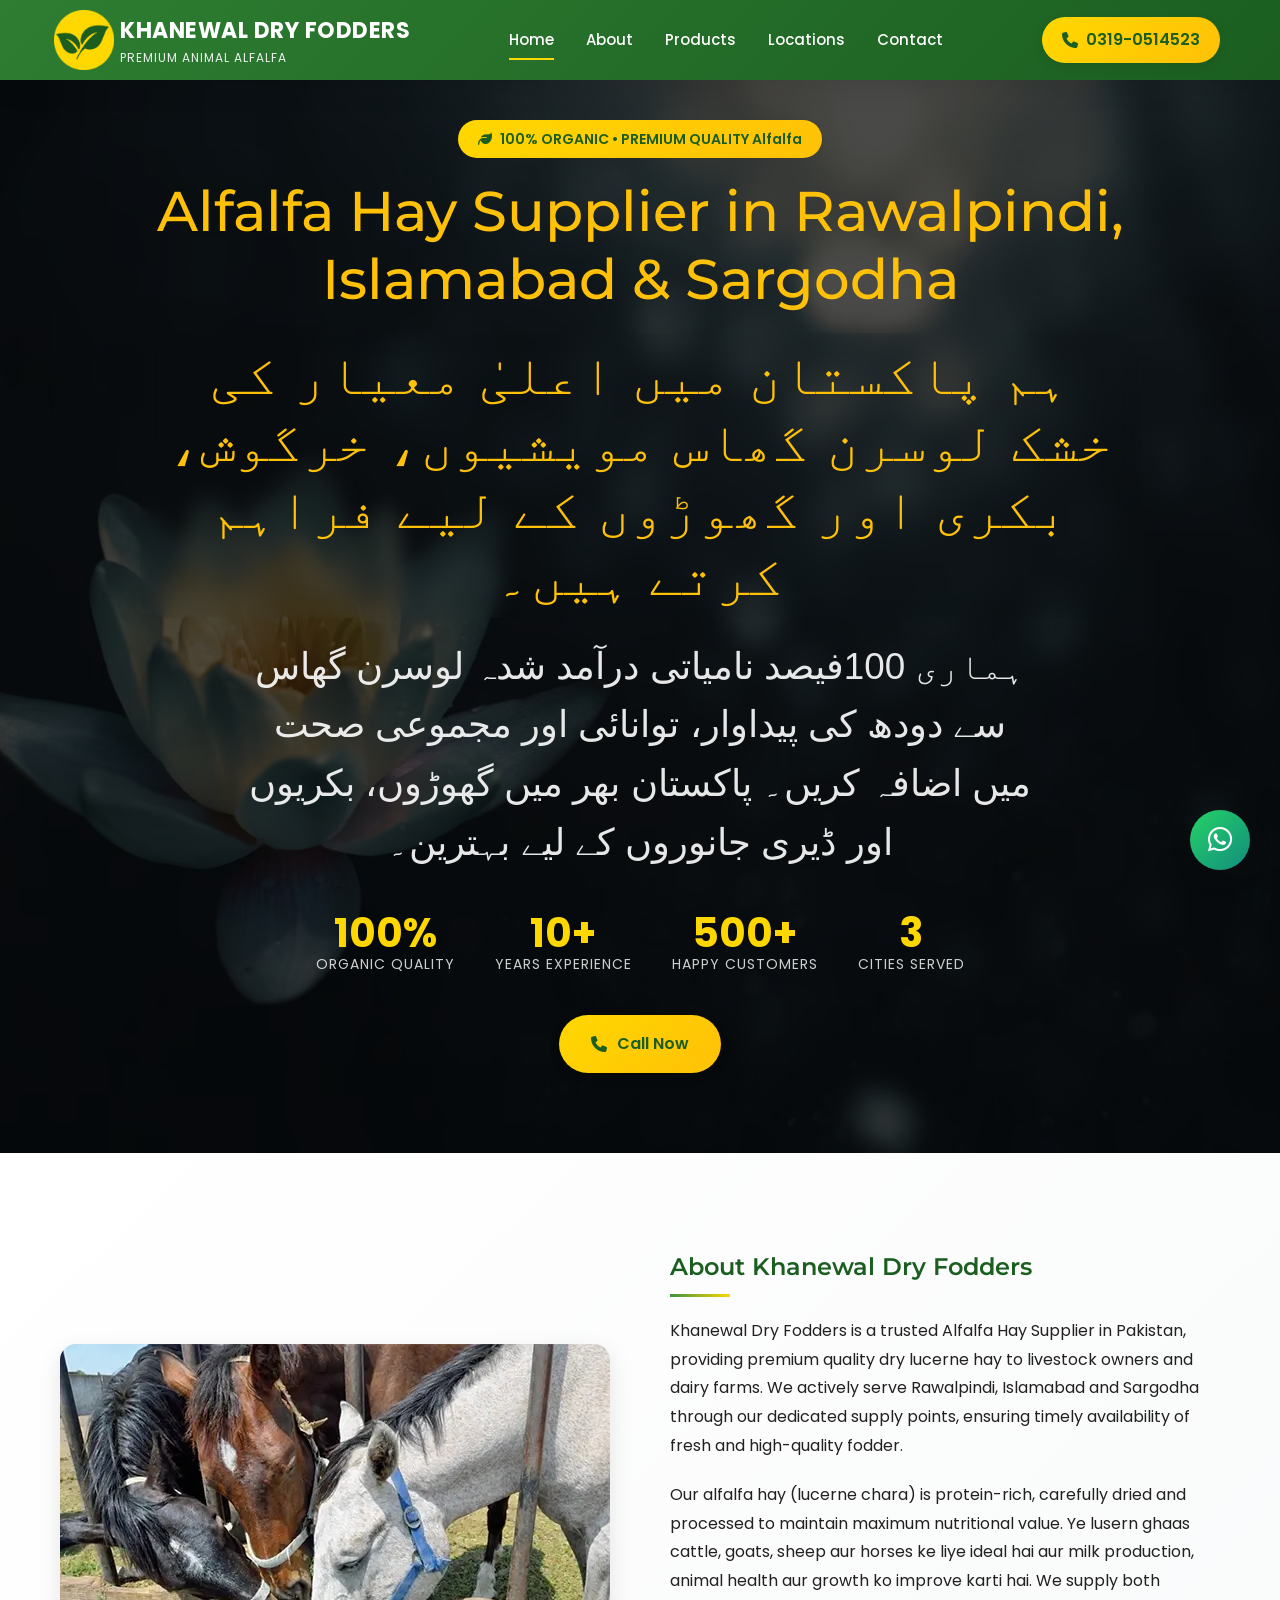
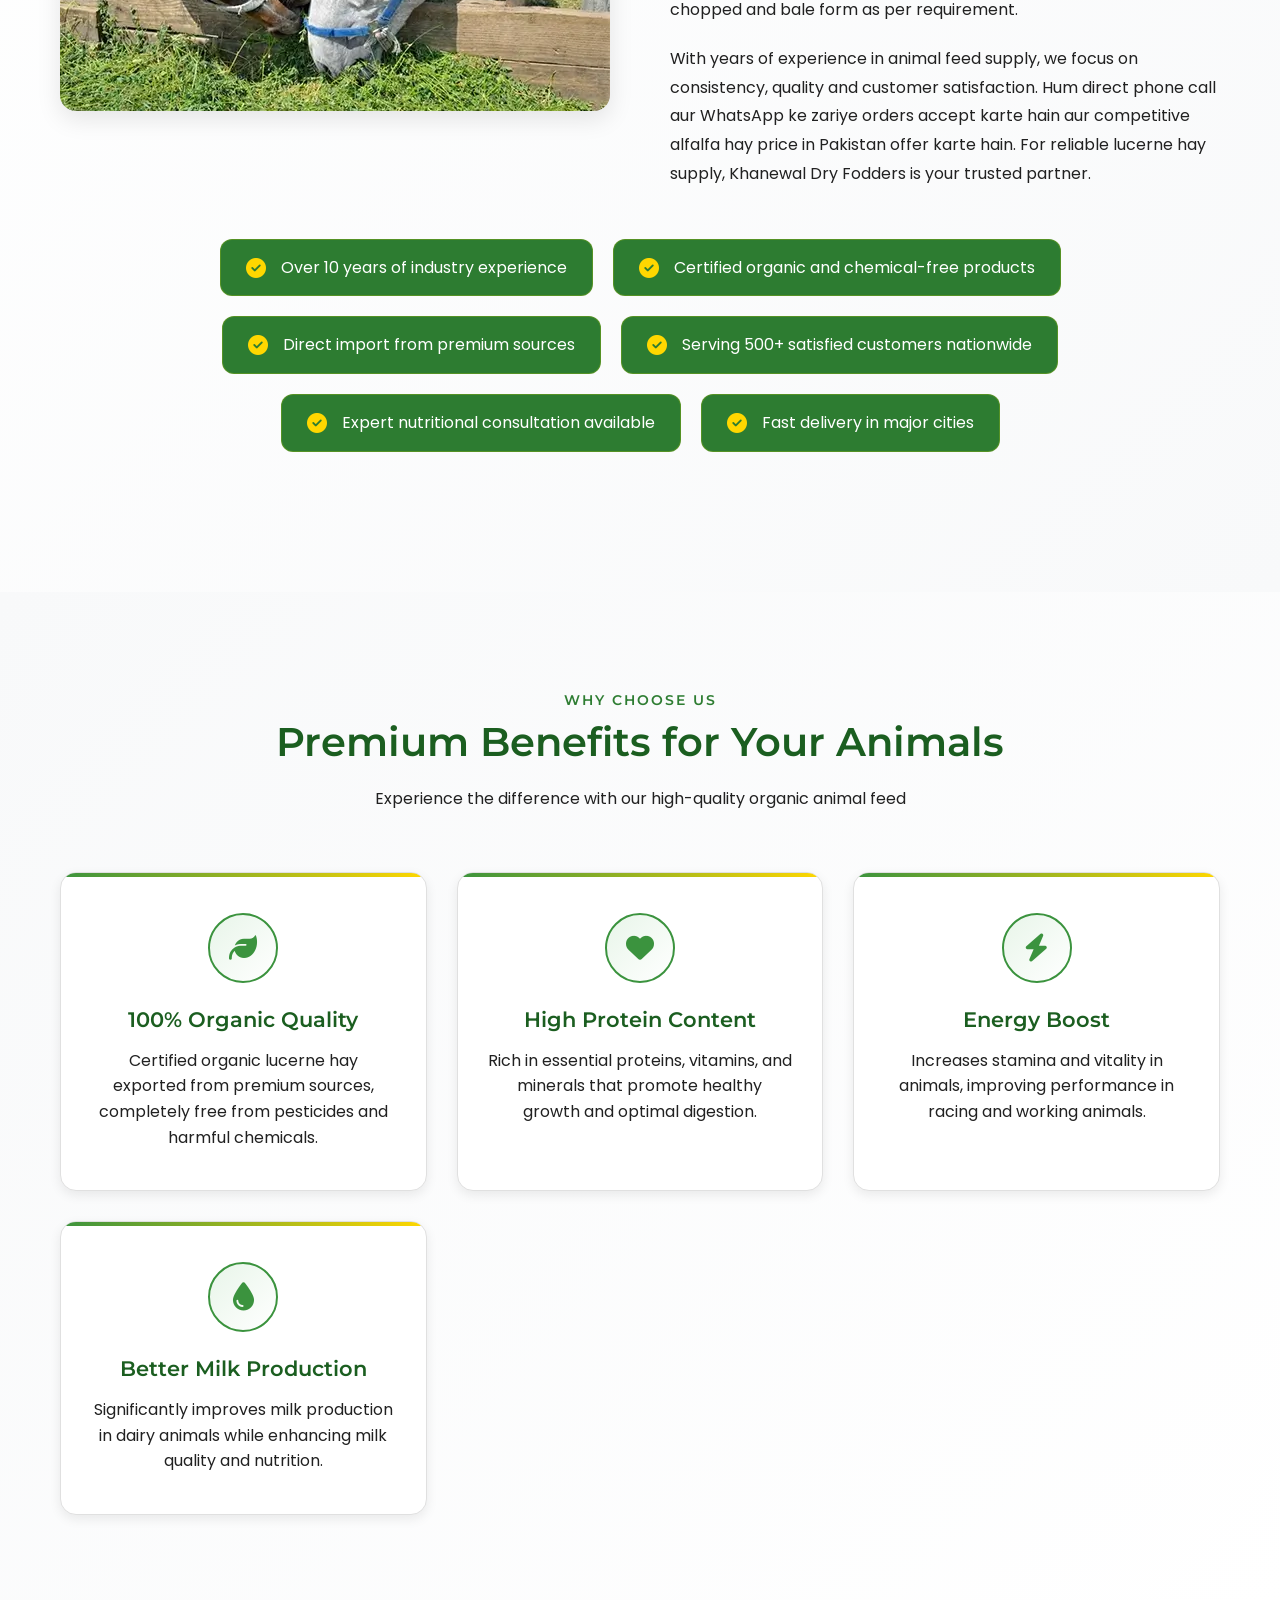
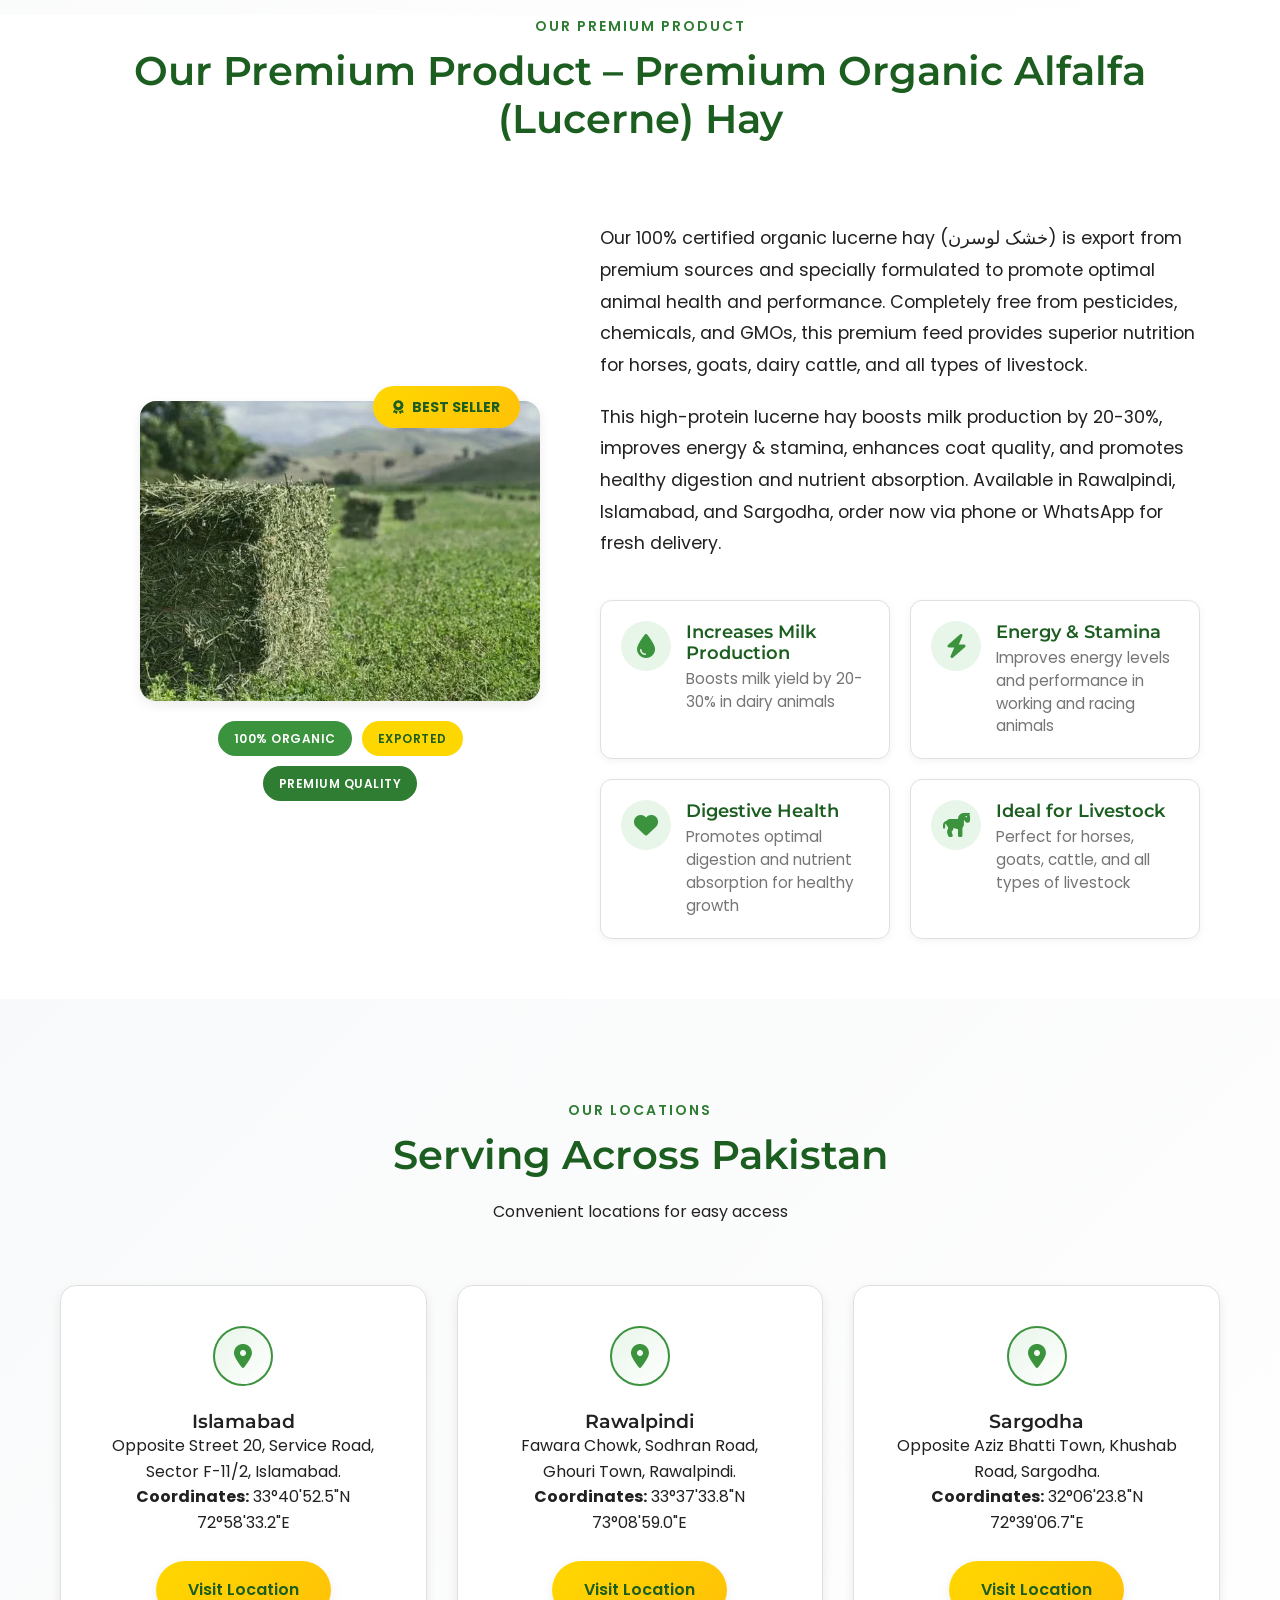
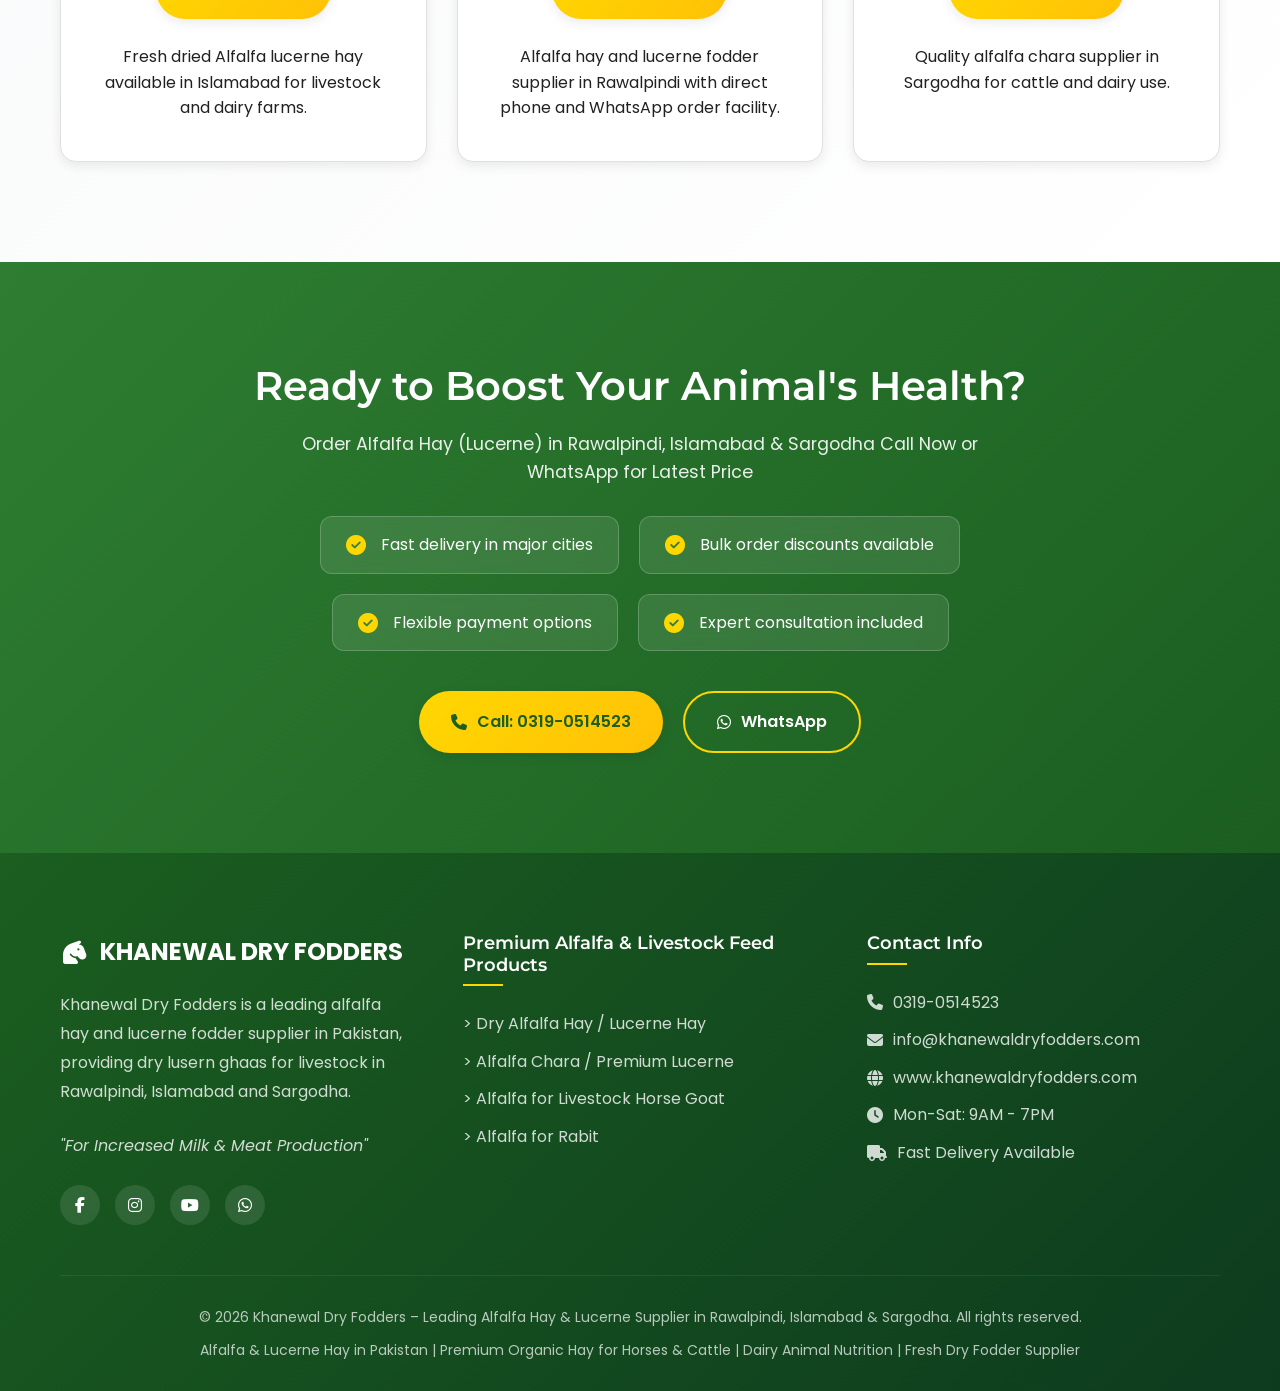
<file: index.html>
<!DOCTYPE html>
<html lang="en">
<head>
    <meta charset="UTF-8">
    <meta name="viewport" content="width=device-width, initial-scale=1.0">

    <!-- SEO Meta Information -->
    <title>Alfalfa Hay Supplier in Rawalpindi, Islamabad & Sargodha | Khanewal Dry Fodders</title>
    <meta name="description" content="Pakistan's trusted source for 100% organic lucerne hay, alfalfa & animal feed. Same-day delivery in Islamabad, Rawalpindi, Sargodha. Boost milk production & animal health.">
    <meta name="keywords" content="alfalfa hay supplier, lucerne hay, dry alfalfa hay, lucerne chara, alfalfa hay Pakistan, alfalfa hay Rawalpindi, alfalfa hay Islamabad, alfalfa hay Sargodha, lucerne fodder, dry fodder for cattle, lusern ghaas, خشک لوسرن">
    <link rel="canonical" href="https://khanewaldryfodders.com">

    <!-- Open Graph -->
    <meta property="og:title" content="Khanewal Dry Fodders | Premium Organic Animal Feed">
    <meta property="og:description" content="alfalfa hay supplier, lucerne hay, dry alfalfa hay, lucerne chara, alfalfa hay Pakistan, alfalfa hay Rawalpindi, alfalfa hay Islamabad, alfalfa hay Sargodha, lucerne fodder, dry fodder for cattle, lusern ghaas, خشک لوسرن">
    <meta property="og:image" content="images/alfalfa-horse-food.webp">
    <!--Search Console-->
    <meta name="google-site-verification" content="Bg5Gtv6tImpFaTRbjC2n7msw8Kuv0s7tI4wc0EnzIuo" />
    <meta name="msvalidate.01" content="51D04D2AB5E72E86058E3E99B75E49D4" />
    <!-- Structured Data for SEO -->

    <!-- ================== Preconnect Critical Origins ================== -->
    <link rel="preconnect" href="https://fonts.googleapis.com">
    <link rel="preconnect" href="https://fonts.gstatic.com" crossorigin>
    <link rel="preconnect" href="https://cdnjs.cloudflare.com" crossorigin>
    <link rel="preconnect" href="https://khanewaldryfodders.com">
    <link rel="icon" type="image/png" href="images/alfalfa-hay-horse.png" alt="alfalfa-hay-horse">

    <!-- ================== Critical CSS Inline ================== -->
    <style>
        /* Minimal above-the-fold styles for instant render */
        body { margin:0; font-family:'Poppins', sans-serif; background:#fff; }
        header { display:flex; justify-content:center; align-items:center; height:80px; background:#2E7D32; color:#fff; }
        /* Add more critical CSS for hero section if needed */
    </style>

    <!-- ================== Google Fonts Async ================== -->
    <link rel="preload"
          href="https://fonts.googleapis.com/css2?family=Poppins:wght@300;400;500;600;700&family=Montserrat:wght@400;500;600;700&display=swap"
          as="style"
          onload="this.onload=null;this.rel='stylesheet'">
    <noscript>
        <link rel="stylesheet"
              href="https://fonts.googleapis.com/css2?family=Poppins:wght@300;400;500;600;700&family=Montserrat:wght@400;500;600;700&display=swap">
    </noscript>

    <!-- ================== Font Awesome Async ================== -->
    <link rel="preload"
          href="https://cdnjs.cloudflare.com/ajax/libs/font-awesome/6.5.1/css/all.min.css"
          as="style"
          onload="this.onload=null;this.rel='stylesheet'">
    <noscript>
        <link rel="stylesheet"
              href="https://cdnjs.cloudflare.com/ajax/libs/font-awesome/6.5.1/css/all.min.css">
    </noscript>

    <!-- ================== Main CSS (Deferred for Faster LCP) ================== -->
    <link rel="preload" href="style.css" as="style" onload="this.onload=null;this.rel='stylesheet'">
    <noscript><link rel="stylesheet" href="style.css"></noscript>

    <!-- Google tag (gtag.js) -->
    <script async src="https://www.googletagmanager.com/gtag/js?id=G-4QMFMBSL9C"></script>
    <script>
      window.dataLayer = window.dataLayer || [];
      function gtag(){dataLayer.push(arguments);}
      gtag('js', new Date());
    
      gtag('config', 'G-4QMFMBSL9C');
    </script>
        
        <script type="application/ld+json">
        {
          "@context": "https://schema.org",
          "@type": "LocalBusiness",
          "name": "Khanewal Dry Fodders",
          "description": "Pakistan's trusted source for 100% organic lucerne hay, alfalfa & animal feed. Same-day delivery in Islamabad, Rawalpindi, Sargodha. Boost milk production & animal health.",
          "url": "https://khanewaldryfodders.com",
          "telephone": "+923190514523",
          "address": {
            "@type": "PostalAddress",
            "streetAddress": "Street 20, Service Road, Sector F-12/2",
            "addressLocality": "Islamabad",
            "addressRegion": "Islamabad Capital Territory",
            "addressCountry": "Pakistan"
          },
          "geo": {
            "@type": "GeoCoordinates",
            "latitude": "33.6844",
            "longitude": "73.0479"
          },
          "openingHoursSpecification": [
            {
              "@type": "OpeningHoursSpecification",
              "dayOfWeek": ["Monday", "Tuesday", "Wednesday", "Thursday", "Friday", "Saturday", "Sunday"],
              "opens": "08:00",
              "closes": "20:00"
            }
          ],
          "sameAs": [
            "https://www.facebook.com/khanewaldryfodders",
            "https://www.youtube.com/khanewaldryfodders",
            "https://www.instagram.com/khanewaldryfodders",
            "https://www.ticktok.com/khanewaldryfodders",
            "https://www.x.com/khanewaldryfodders"
          ]
        }
        </script>
</head>


<body>
    <!-- WhatsApp Floating Button -->
    <div class="whatsapp-float">
        <a href="https://wa.me/923190514523?text=Hi%20Khanewal%20Dry%20Fodders!%20I%20want%20to%20order%20lucerne%20hay." title="Call to Khanewal Dry Fodders for alfalfa horse feed" class="whatsapp-btn" target="_blank">
            <i class="fab fa-whatsapp"></i>
            <span class="whatsapp-text">Order Now</span>
        </a>
    </div>

    <!-- Header -->
    <header>
        <div class="container header-container">
            <a href="#" class="logo">
                <div class="logo-icon">
                    <img src="images/Alfalfa-hay-logo.png" class="fas fa-horse-head" width="60px">
                </div>
                <div class="logo-text">
                    <span class="logo-main">KHANEWAL DRY FODDERS</span>
                    <span class="logo-sub">Premium Animal Alfalfa</span>
                </div>
            </a>
            
            <button class="mobile-menu-btn" id="mobileMenuBtn">
                <i class="fas fa-bars"></i>
            </button>
            
            <div class="nav-links" id="navLinks">
                <a href="#home" class="nav-link active">Home</a>
                <a href="#about" class="nav-link">About</a>
                <a href="#products" class="nav-link">Products</a>
                <a href="#locations" class="nav-link">Locations</a>
                <a href="#contact" class="nav-link">Contact</a>
            </div>
            
            <div class="contact-header">
                <a href="tel:03190514523" title="Call to Khanewal Dry Fodders for alfalfa horse feed" class="phone-btn">
                    <i class="fas fa-phone"></i>
                    <span>0319-0514523</span>
                </a>
            </div>
        </div>
    </header>
<main>
        <!-- Hero Section -->
        <section class="hero" id="home">
            <!-- LCP Image -->
            <img src="images/horse-feed-alfalfa.avif"
                 alt="Premium Organic Lucerne Hay for Horses and Dairy Animals" title="Alfalfa horse feed" loading="lazy"
                 class="hero-img"
                 fetchpriority="high">
        
            <div class="container">
                <div class="hero-content">
                    <div class="hero-badge">
                        <i class="fas fa-leaf"></i>
                        <span>100% ORGANIC • PREMIUM QUALITY Alfalfa</span>
                    </div>
                    <h1 class="hero-badge-line">Alfalfa Hay Supplier in Rawalpindi, Islamabad & Sargodha</h1>
                    <h2 class="hero-badge">ہم پاکستان میں اعلیٰ معیار کی خشک لوسرن گھاس
مویشیوں، خرگوش، بکری اور گھوڑوں کے لیے فراہم کرتے ہیں۔
</h2>
                    <p>ہماری 100فیصد نامیاتی درآمد شدہ لوسرن گھاس سے دودھ کی پیداوار، توانائی اور مجموعی صحت میں اضافہ کریں۔ پاکستان بھر میں گھوڑوں، بکریوں اور ڈیری جانوروں کے لیے بہترین۔</p>
        
                    <div class="hero-stats">
                        <div class="stat-item">
                            <span class="stat-number">100%</span>
                            <span class="stat-label">Organic Quality</span>
                        </div>
                        <div class="stat-item">
                            <span class="stat-number">10+</span>
                            <span class="stat-label">Years Experience</span>
                        </div>
                        <div class="stat-item">
                            <span class="stat-number">500+</span>
                            <span class="stat-label">Happy Customers</span>
                        </div>
                        <div class="stat-item">
                            <span class="stat-number">3</span>
                            <span class="stat-label">Cities Served</span>
                        </div>
                    </div>
        
                    <div class="cta-buttons">
                        <a href="tel:03190514523" title="Call to Khanewal Dry Fodders for alfalfa horse feed" class="btn btn-primary">
                            <i class="fas fa-phone"></i>
                            <span>Call Now</span>
                        </a>
                    </div>
                </div>
            </div>
        </section>


    <!-- NEW About Section -->
    <section class="about-section" id="about">
        <div class="container">
            <div class="about-container">
                <div class="about-image">
                    <img src="images/alfalfa-horse-food.webp" alt="Alfalfa Hay for horse" title="Alfalfa horse feed" width="550" height="367" loading="lazy">
                </div>
                <div class="about-content">
                    <h2>About Khanewal Dry Fodders</h2>
                    <p>Khanewal Dry Fodders is a trusted Alfalfa Hay Supplier in Pakistan,
                    providing premium quality dry lucerne hay to livestock owners and dairy farms.
                    We actively serve Rawalpindi, Islamabad and Sargodha through our dedicated
                    supply points, ensuring timely availability of fresh and high-quality fodder.
                    </p>
                    <p>Our alfalfa hay (lucerne chara) is protein-rich, carefully dried and processed
                    to maintain maximum nutritional value. Ye lusern ghaas cattle, goats, sheep
                    aur horses ke liye ideal hai aur milk production, animal health aur growth
                    ko improve karti hai. We supply both chopped and bale form as per requirement.
                    </p>
                    <p>With years of experience in animal feed supply, we focus on consistency,
                    quality and customer satisfaction. Hum direct phone call aur WhatsApp ke zariye
                    orders accept karte hain aur competitive alfalfa hay price in Pakistan offer
                    karte hain. For reliable lucerne hay supply, Khanewal Dry Fodders is your
                    trusted partner.
                    </p>

                </div>
            </div>
        </div>
        <div class="container">
                    <ul class="about-features order-features1">
                        <li><i class="fas fa-check-circle"></i> Over 10 years of industry experience</li>
                        <li><i class="fas fa-check-circle"></i> Certified organic and chemical-free products</li>
                        <li><i class="fas fa-check-circle"></i> Direct import from premium sources</li>
                        <li><i class="fas fa-check-circle"></i> Serving 500+ satisfied customers nationwide</li>
                        <li><i class="fas fa-check-circle"></i> Expert nutritional consultation available</li>
                        <li><i class="fas fa-check-circle"></i> Fast delivery in major cities</li>
                    </ul>
        </div>
    </section>

    <!-- Benefits Section -->
    <section class="benefits" id="benefits">
        <div class="container">
            <div class="section-header">
                <h3 class="section-subtitle">WHY CHOOSE US</h3>
                <h2 class="section-title">Premium Benefits for Your Animals</h2>
                <p>Experience the difference with our high-quality organic animal feed</p>
            </div>
            
            <div class="benefits-grid">
                <div class="benefit-card">
                    <div class="benefit-icon">
                        <i class="fas fa-leaf"></i>
                    </div>
                    <h3>100% Organic Quality</h3>
                    <p>Certified organic lucerne hay exported from premium sources, completely free from pesticides and harmful chemicals.</p>
                </div>
                
                <div class="benefit-card">
                    <div class="benefit-icon">
                        <i class="fas fa-heart"></i>
                    </div>
                    <h3>High Protein Content</h3>
                    <p>Rich in essential proteins, vitamins, and minerals that promote healthy growth and optimal digestion.</p>
                </div>
                
                <div class="benefit-card">
                    <div class="benefit-icon">
                        <i class="fas fa-bolt"></i>
                    </div>
                    <h3>Energy Boost</h3>
                    <p>Increases stamina and vitality in animals, improving performance in racing and working animals.</p>
                </div>
                
                <div class="benefit-card">
                    <div class="benefit-icon">
                        <i class="fas fa-tint"></i>
                    </div>
                    <h3>Better Milk Production</h3>
                    <p>Significantly improves milk production in dairy animals while enhancing milk quality and nutrition.</p>
                </div>
            </div>
        </div>
    </section>

    <!-- Products Section -->
<!-- produce code for testing-->
    <!-- Products Section -->
    <section class="products" id="products">
        <div class="container">
            <div class="section-header">
                <div class="section-subtitle">OUR PREMIUM PRODUCT</div>
                <h2 class="section-title">Our Premium Product – Premium Organic Alfalfa (Lucerne) Hay</h2>
            </div>
            
            <div class="product-simple">
                <div class="product-image-wrapper">
                    <div class="product-badge-simple">
                        <i class="fas fa-award"></i>
                        <span>BEST SELLER</span>
                    </div>
                    <div class="product-image-simple">
                        <img src="images/alfalfa-hay-lucerne.webp" alt="Alfalfa Hay Lucerne" title="Alfalfa Hay in Rawalpindi Islamabad Sargodha" width="550" height="367" loading="lazy">
                    </div>
                    <div class="product-tags-simple">
                        <span class="tag-simple organic">100% ORGANIC</span>
                        <span class="tag-simple imported">EXPORTED</span>
                        <span class="tag-simple premium">PREMIUM QUALITY</span>
                    </div>
                </div>
                
                <div class="product-content-simple">
                    <div class="product-description-simple">
                        <p>Our 100% certified organic lucerne hay (خشک لوسرن) is  export from premium sources
                        and specially formulated to promote optimal animal health and performance. Completely free from
                        pesticides, chemicals, and GMOs, this premium feed provides superior nutrition for horses, goats,
                        dairy cattle, and all types of livestock.</p>
                        
                        <p>This high-protein lucerne hay boosts milk production by 20-30%, improves energy & stamina, enhances
                        coat quality, and promotes healthy digestion and nutrient absorption. Available in Rawalpindi,
                        Islamabad, and Sargodha, order now via phone or WhatsApp for fresh delivery.</p>
                    </div>
                    
                    <div class="product-highlights">
                        <div class="highlight-item">
                            <i class="fas fa-tint"></i>
                            <div>
                                <h4>Increases Milk Production</h4>
                                <p>Boosts milk yield by 20-30% in dairy animals</p>
                            </div>
                        </div>
                        <div class="highlight-item">
                            <i class="fas fa-bolt"></i>
                            <div>
                                <h4>Energy & Stamina</h4>
                                <p>Improves energy levels and performance in working and racing animals</p>
                            </div>
                        </div>
                        <div class="highlight-item">
                            <i class="fas fa-heart"></i>
                            <div>
                                <h4>Digestive Health</h4>
                                <p>Promotes optimal digestion and nutrient absorption for healthy growth</p>
                            </div>
                        </div>
                            <div class="highlight-item">
                            <i class="fas fa-horse"></i>
                            <div>
                                <h4>Ideal for Livestock</h4>
                                <p>Perfect for horses, goats, cattle, and all types of livestock</p>
                            </div>
                        </div>
                    </div>
                </div>
            </div>
        </div>
    </section>
<!--product code for testing end-->
    <!-- Locations Section -->
    <section class="locations" id="locations">
        <div class="container">
            <div class="section-header">
                <div class="section-subtitle">OUR LOCATIONS</div>
                <h2 class="section-title">Serving Across Pakistan</h2>
                <p>Convenient locations for easy access</p>
            </div>
            
            <div class="locations-grid">
                <div class="location-card">
                    <div class="location-icon">
                        <i class="fas fa-map-marker-alt"></i>
                    </div>
                    <h3>Islamabad</h3>
                    <p>Opposite Street 20, Service Road, Sector F-11/2, Islamabad.</p>
                    <p><strong>Coordinates:</strong> 33°40'52.5"N 72°58'33.2"E</p><br>
                    <p><a class="btn btn-primary" target="_blank" href="https://www.google.com/maps/place/33%C2%B040'52.5%22N+72%C2%B058'33.2%22E/@33.6812552,72.9757102,37m/data=!3m1!1e3!4m4!3m3!8m2!3d33.6812517!4d72.9758767?hl=en&entry=ttu&g_ep=EgoyMDI2MDUyNS4wIKXMDSoASAFQAw%3D%3D">Visit Location</a></p><br>
                    <p>Fresh dried Alfalfa lucerne hay available in Islamabad for livestock and dairy farms.</p>
                </div>
                
                <div class="location-card">
                    <div class="location-icon">
                        <i class="fas fa-map-marker-alt"></i>
                    </div>
                    <h3>Rawalpindi</h3>
                    <p>Fawara Chowk, Sodhran Road, Ghouri Town, Rawalpindi.</p>
                    <p><strong>Coordinates:</strong> 33°37'33.8"N 73°08'59.0"E</p><br>
                    <p><a class="btn btn-primary" target="_blank" href="https://www.google.com/maps/place/33%C2%B037'33.8%22N+73%C2%B008'59.0%22E/@33.627073,73.1121837,7925m/data=!3m1!1e3!4m4!3m3!8m2!3d33.6260556!4d73.1497222?entry=ttu&g_ep=EgoyMDI2MDEyNi4wIKXMDSoASAFQAw%3D%3D">Visit Location</a></p><br>
                    <p>Alfalfa hay and lucerne fodder supplier in Rawalpindi with direct phone
                    and WhatsApp order facility.</p>
                </div>
                
                <div class="location-card">
                    <div class="location-icon">
                        <i class="fas fa-map-marker-alt"></i>
                    </div>
                    <h3>Sargodha</h3>
                    <p>Opposite Aziz Bhatti Town, Khushab Road, Sargodha.</p>
                    <p><strong>Coordinates:</strong> 32°06'23.8"N 72°39'06.7"E</p><br>
                    <p><a class="btn btn-primary" target="_blank" href="https://www.google.com/maps/place/32%C2%B006'23.8%22N+72%C2%B039'06.7%22E/@32.0783739,72.5681542,19182m/data=!3m1!1e3!4m4!3m3!8m2!3d32.1066111!4d72.6518611?entry=ttu&g_ep=EgoyMDI2MDEyNi4wIKXMDSoASAFQAw%3D%3D">Visit Location</a></p><br>
                    <p>Quality alfalfa chara supplier in Sargodha for cattle and dairy use.</p>
                </div>
            </div>
        </div>
    </section>

    <!-- Order Section (FORM REMOVED, CONTACT INFO ONLY) -->
    <section class="order-section" id="contact">
        <div class="container">
            <div class="order-container">
                <div class="order-info">
                    <h2>Ready to Boost Your Animal's Health?</h2>
                    <p>Order Alfalfa Hay (Lucerne) in Rawalpindi, Islamabad & Sargodha
                    Call Now or WhatsApp for Latest Price</p>
                    
                    <ul class="order-features">
                        <li><i class="fas fa-check-circle"></i> Fast delivery in major cities</li>
                        <li><i class="fas fa-check-circle"></i> Bulk order discounts available</li>
                        <li><i class="fas fa-check-circle"></i> Flexible payment options</li>
                        <li><i class="fas fa-check-circle"></i> Expert consultation included</li>
                    </ul>
                    
                    <div class="cta-buttons">
                        <a href="tel:03190514523" title="Call to Khanewal Dry Fodders for alfalfa horse feed" class="btn btn-primary">
                            <i class="fas fa-phone"></i>
                            <span>Call: 0319-0514523</span>
                        </a>
                        <a href="https://wa.me/923190514523" title="Call to Khanewal Dry Fodders for alfalfa horse feed" class="btn btn-secondary" target="_blank">
                            <i class="fab fa-whatsapp"></i>
                            <span>WhatsApp</span>
                        </a>
                    </div>
                </div>
            </div>
        </div>
    </section>
</main>
    <!-- Footer -->
    <footer>
        <div class="container">
            <div class="footer-content">
                <div class="footer-column">
                    <div class="footer-logo">
                        <i class="fas fa-horse-head"></i>
                        <span>KHANEWAL DRY FODDERS</span>
                    </div>
                    <p class="footer-about">
                        Khanewal Dry Fodders is a leading alfalfa hay and lucerne fodder supplier in Pakistan,
                        providing dry lusern ghaas for livestock in Rawalpindi, Islamabad and Sargodha.

                    </p>
                    <p class="footer-about">
                        <i>"For Increased Milk & Meat Production"</i>
                    </p>
                <div class="social-links">
                    <a href="https://facebook.com/khanewaldryfodders" class="social-link" target="_blank" rel="noopener" aria-label="Facebook">
                        <i class="fab fa-facebook-f"></i>
                    </a>
                    <a href="https://instagram.com/khanewaldryfodders" class="social-link" target="_blank" rel="noopener" aria-label="Instagram">
                        <i class="fab fa-instagram"></i>
                    </a>
                    <a href="https://www.youtube.com/@KhanewalDryFodders" class="social-link" target="_blank" rel="noopener" aria-label="YouTube">
                        <i class="fab fa-youtube"></i>
                    </a>
                    <a href="https://wa.me/923190514523" title="Call to Khanewal Dry Fodders for alfalfa horse feed" class="social-link" target="_blank" rel="noopener" aria-label="WhatsApp">
                        <i class="fab fa-whatsapp"></i>
                    </a>
                </div>

                </div>

                <div class="footer-column">
                    <h3 class="footer-heading">Premium Alfalfa & Livestock Feed Products</h3>
                    <ul class="footer-links">
                        <li><a >&gt; Dry Alfalfa Hay / Lucerne Hay</a></li>
                        <li><a >&gt; Alfalfa Chara / Premium Lucerne</a></li>
                        <li><a >&gt; Alfalfa for Livestock Horse Goat</a></li>
                        <li><a >&gt; Alfalfa for Rabit</a></li>
                    </ul>
                </div>
                
                <div class="footer-column">
                    <h3 class="footer-heading">Contact Info</h3>
                    <ul class="footer-links">
                        <li><a href="tel:03190514523" title="Call to Khanewal Dry Fodders for alfalfa horse feed"><i class="fas fa-phone"></i> 0319-0514523</a></li>
                        <li><a href="mailto:info@khanewaldryfodders.com"><i class="fas fa-envelope"></i> info@khanewaldryfodders.com</a></li>
                        <li><a href="#"><i class="fas fa-globe"></i> www.khanewaldryfodders.com</a></li>
                        <li><a href="#"><i class="fas fa-clock"></i> Mon-Sat: 9AM - 7PM</a></li>
                        <li><a href="#"><i class="fas fa-truck"></i> Fast Delivery Available</a></li>
                    </ul>
                </div>
            </div>
            
            <div class="copyright">
                <p>&copy; 2026 Khanewal Dry Fodders – Leading Alfalfa Hay & Lucerne Supplier in Rawalpindi, Islamabad & Sargodha. All rights reserved.</p>
                <p style="margin-top: 10px;">Alfalfa & Lucerne Hay in Pakistan | Premium Organic Hay for Horses & Cattle | Dairy Animal Nutrition | Fresh Dry Fodder Supplier</p>
            </div>
        </div>
    </footer>

    <script>
        // Mobile Menu Toggle
        const mobileMenuBtn = document.getElementById('mobileMenuBtn');
        const navLinks = document.getElementById('navLinks');
        
        mobileMenuBtn.addEventListener('click', () => {
            navLinks.classList.toggle('active');
            mobileMenuBtn.innerHTML = navLinks.classList.contains('active') 
                ? '<i class="fas fa-times"></i>' 
                : '<i class="fas fa-bars"></i>';
        });
    
        // Close mobile menu when clicking a link
        document.querySelectorAll('.nav-link').forEach(link => {
            link.addEventListener('click', () => {
                navLinks.classList.remove('active');
                mobileMenuBtn.innerHTML = '<i class="fas fa-bars"></i>';
            });
        });
    
        // Smooth scrolling for anchor links
        document.querySelectorAll('a[href^="#"]').forEach(anchor => {
            anchor.addEventListener('click', function (e) {
                e.preventDefault();
                const targetId = this.getAttribute('href');
                if(targetId === '#') return;
                const targetElement = document.querySelector(targetId);
                if(targetElement) {
                    window.scrollTo({
                        top: targetElement.offsetTop - 80,
                        behavior: 'smooth'
                    });
                }
            });
        });
    
        // Navbar background on scroll
        window.addEventListener('scroll', () => {
            const header = document.querySelector('header');
            if(window.scrollY > 100) {
                header.style.backgroundColor = 'rgba(46, 125, 50, 0.98)';
            } else {
                header.style.backgroundColor = 'rgba(46, 125, 50, 0.95)';
            }
        });
    
        // Animate elements on scroll (error-free)
        const prefersReducedMotion = window.matchMedia('(prefers-reduced-motion: reduce)').matches;
    
        function revealOnScroll(selector, initialTransform) {
            const observerOptions = {
                threshold: 0.1,
                rootMargin: '0px 0px -50px 0px'
            };
    
            const observer = new IntersectionObserver((entries, obs) => {
                entries.forEach(entry => {
                    if(entry.isIntersecting) {
                        entry.target.style.opacity = '1';
                        entry.target.style.transform = 'translate(0,0)';
                        obs.unobserve(entry.target); // stop observing
                    }
                });
            }, observerOptions);
    
            document.querySelectorAll(selector).forEach(el => {
                el.style.transition = 'opacity 0.6s ease, transform 0.6s ease';
                if(!prefersReducedMotion) {
                    el.style.opacity = '0';
                    el.style.transform = initialTransform;
                    observer.observe(el);
                } else {
                    el.style.opacity = '1';
                    el.style.transform = 'none';
                }
            });
        }
    
        // Use revealOnScroll for all animated elements
        revealOnScroll('.benefit-card, .product-card, .testimonial-card, .location-card', 'translateY(30px)');
        revealOnScroll('.about-features li', 'translateX(-20px)');
    
    </script>

</body>
</html>
</file>
<file: style.css>
:root {
            --primary-green: #2E7D32;
            --light-green: #E8F5E9;
            --accent-green: #3b933e;
            --dark-green: #1B5E20;
            --gold: #FFD700;
            --light-gold: #FFF8E1;
            --white: #FFFFFF;
            --light-gray: #F8F9FA;
            --medium-gray: #E0E0E0;
            --dark-gray: #424242;
            --text-dark: #212121;
            --text-light: #757575;
            --shadow-sm: 0 2px 8px rgba(0,0,0,0.05);
            --shadow-md: 0 4px 12px rgba(0,0,0,0.08);
            --shadow-lg: 0 8px 24px rgba(0,0,0,0.1);
            --radius-sm: 8px;
            --radius-md: 12px;
            --radius-lg: 16px;
            --transition: all 0.3s cubic-bezier(0.4, 0, 0.2, 1);
        }
        
        * {
            margin: 0;
            padding: 0;
            box-sizing: border-box;
        }
        
        html {
            scroll-behavior: smooth;
        }
        
        body {
            font-family: 'Poppins', sans-serif;
            line-height: 1.6;
            color: var(--text-dark);
            background-color: var(--white);
            overflow-x: hidden;
        }
        
        h1, h2, h3, h4 {
            font-family: 'Montserrat', sans-serif;
            font-weight: 600;
            line-height: 1.2;
        }
        
        .container {
            width: 100%;
            max-width: 1200px;
            margin: 0 auto;
            padding: 0 20px;
        }

        /* Modern Header */
        header {
            background: linear-gradient(135deg, var(--primary-green) 0%, var(--dark-green) 100%);
            color: var(--white);
            padding: 15px 0;
            position: fixed;
            width: 100%;
            top: 0;
            z-index: 1000;
            box-shadow: var(--shadow-lg);
            backdrop-filter: blur(10px);
            background-color: rgba(46, 125, 50, 0.95);
        }
        
        .header-container {
            display: flex;
            justify-content: space-between;
            align-items: center;
        }
        
        .logo {
            display: flex;
            align-items: center;
            gap: 12px;
            text-decoration: none;
            color: var(--white);
        }

        
        .logo-icon {
            font-size: 32px;
            background: var(--gold);
            color: var(--dark-green);
            width: 48px;
            height: 48px;
            border-radius: 50%;
            display: flex;
            align-items: center;
            justify-content: center;
            transition: var(--transition);
        }
        
        .logo:hover .logo-icon {
            transform: rotate(15deg);
        }
        
        .logo-text {
            display: flex;
            flex-direction: column;
        }
        
        .logo-main {
            font-size: 22px;
            font-weight: 700;
            letter-spacing: 0.5px;
        }
        
        .logo-sub {
            font-size: 12px;
            opacity: 0.9;
            letter-spacing: 1px;
            text-transform: uppercase;
        }
        
        .nav-links {
            display: flex;
            gap: 32px;
            align-items: center;
        }
        
        .nav-link {
            color: var(--white);
            text-decoration: none;
            font-weight: 500;
            font-size: 15px;
            position: relative;
            padding: 8px 0;
            transition: var(--transition);
        }
        
        .nav-link:after {
            content: '';
            position: absolute;
            bottom: 0;
            left: 0;
            width: 0;
            height: 2px;
            background-color: var(--gold);
            transition: var(--transition);
        }
        
        .nav-link:hover:after,
        .nav-link.active:after {
            width: 100%;
        }
        
        .nav-link:hover {
            color: var(--gold);
        }
        
        .mobile-menu-btn {
            display: none;
            background: none;
            border: none;
            color: var(--white);
            font-size: 24px;
            cursor: pointer;
        }
        
        .contact-header {
            display: flex;
            align-items: center;
            gap: 16px;
        }
        
        .phone-btn {
            background: linear-gradient(135deg, var(--gold) 0%, #FFC107 100%);
            color: var(--dark-green);
            padding: 10px 20px;
            border-radius: 30px;
            text-decoration: none;
            font-weight: 600;
            display: flex;
            align-items: center;
            gap: 8px;
            transition: var(--transition);
            box-shadow: var(--shadow-md);
        }
        
        .phone-btn:hover {
            transform: translateY(-2px);
            box-shadow: var(--shadow-lg);
        }
        
        /* Hero Section with LCP <img> */
        .hero {
            position: relative;
            min-height: 100vh;
            display: flex;
            align-items: center;
            justify-content: center;
            text-align: center;
            padding: 120px 0 80px;
            overflow: hidden;
            color: var(--white);
        }
        
        /* LCP Image */
        .hero-img {
            position: absolute;
            top: 0;
            left: 0;
            width: 100%;
            height: 100%;
            object-fit: cover;
            aspect-ratio: 16/9; /* reserves space, prevents layout shift */
            z-index: 0;
        }
        
        /* Optional dark overlay */
        .hero::before {
            content: "";
            position: absolute;
            top: 0; left: 0;
            width: 100%; height: 100%;
            background: rgba(0,0,0,0.7);
            z-index: 1;
        }
        
        .hero-content {
            max-width: 1000px;
            margin: 0 auto;
            position: relative;
            z-index: 2; /* above image and overlay */
        }
        
        .hero-badge {
            background: linear-gradient(135deg, var(--gold) 0%, #FFC107 100%);
            color: var(--dark-green);
            padding: 8px 20px;
            border-radius: 30px;
            display: inline-flex;
            align-items: center;
            gap: 8px;
            font-weight: 600;
            margin-bottom: 20px;
            font-size: 14px;
            backdrop-filter: blur(10px);
        }
        
        .hero h1 {
            font-size: 3.5rem;
            margin-bottom: 20px;
            font-weight: 500;
            color:#FFC107;
        }
        .hero h2{
            font-size: 3.5rem;
            margin-bottom: 20px;
            font-family: 'Jameel Noori Nastaleeq', 'Noto Nastaliq Urdu', sans-serif;
            font-weight: 500;
            color:#FFC107;
            background:none;
        }
        
        .hero p {
            font-size: 2.3rem;
            margin-bottom: 30px;
            opacity: 0.9;
            max-width: 800px;
            margin-left: auto;
            margin-right: auto;
            font-family: 'Jameel Noori Nastaleeq', 'Noto Nastaliq Urdu', sans-serif;
        }
        
        .hero-stats {
            display: flex;
            gap: 40px;
            margin: 40px auto;
            flex-wrap: wrap;
            justify-content: center;
        }
        
        .stat-item {
            display: flex;
            flex-direction: column;
            align-items: center;
        }
        
        .stat-number {
            font-size: 2.5rem;
            font-weight: 700;
            color: var(--gold);
            line-height: 1;
        }
        
        .stat-label {
            font-size: 14px;
            opacity: 0.8;
            text-transform: uppercase;
            letter-spacing: 1px;
        }
        
        .cta-buttons {
            display: flex;
            gap: 20px;
            flex-wrap: wrap;
            justify-content: center;
        }
        
        .btn {
            padding: 16px 32px;
            border-radius: 50px;
            text-decoration: none;
            font-weight: 600;
            font-size: 16px;
            display: inline-flex;
            align-items: center;
            justify-content: center;
            gap: 10px;
            transition: var(--transition);
            border: none;
            cursor: pointer;
        }
        
        .btn-primary {
            background: linear-gradient(135deg, var(--gold) 0%, #FFC107 100%);
            color: var(--dark-green);
            box-shadow: var(--shadow-md);
        }
        
        .btn-primary:hover {
            transform: translateY(-3px);
            box-shadow: var(--shadow-lg);
        }
        
        .btn-secondary {
            background: transparent;
            color: var(--white);
            border: 2px solid var(--gold);
        }
        
        .btn-secondary:hover {
            background: rgba(255, 215, 0, 0.1);
            transform: translateY(-3px);
        }
        
        /* Floating Elements */
        .floating-elements {
            position: absolute;
            width: 100%;
            height: 100%;
            top: 0;
            left: 0;
            pointer-events: none;
            z-index: 1;
        }
        
        .floating-element {
            position: absolute;
            font-size: 24px;
            opacity: 0.1;
            animation: float 6s ease-in-out infinite;
        }
        
        @keyframes float {
            0%, 100% { transform: translateY(0) rotate(0deg); }
            50% { transform: translateY(-20px) rotate(5deg); }
        }
        
        /* WhatsApp Button */
        .whatsapp-float {
            position: fixed;
            bottom: 30px;
            right: 30px;
            z-index: 1000;
        }
        /* Benefits Section */
        .benefits {
            padding: 100px 0;
            background: linear-gradient(135deg, var(--light-gray) 0%, var(--white) 100%);
            position: relative;
            overflow: hidden;
        }
        
        .section-header {
            text-align: center;
            margin-bottom: 60px;
        }
        
        .section-subtitle {
            color: #2e7d32;
            font-weight: 600;
            text-transform: uppercase;
            letter-spacing: 2px;
            margin-bottom: 10px;
            font-size: 14px;
        }
        
        .section-title {
            font-size: 2.5rem;
            color: var(--dark-green);
            margin-bottom: 20px;
        }
        
        .benefits-grid {
            display: grid;
            grid-template-columns: repeat(auto-fit, minmax(280px, 1fr));
            gap: 30px;
        }
        
        .benefit-card {
            background: var(--white);
            border-radius: var(--radius-lg);
            padding: 40px 30px;
            text-align: center;
            box-shadow: var(--shadow-md);
            transition: var(--transition);
            position: relative;
            overflow: hidden;
            border: 1px solid var(--medium-gray);
        }
        
        .benefit-card:before {
            content: '';
            position: absolute;
            top: 0;
            left: 0;
            width: 100%;
            height: 4px;
            background: linear-gradient(90deg, var(--accent-green), var(--gold));
        }
        
        .benefit-card:hover {
            transform: translateY(-10px);
            box-shadow: var(--shadow-lg);
        }
        
        .benefit-icon {
            width: 70px;
            height: 70px;
            background: linear-gradient(135deg, var(--light-green) 0%, var(--white) 100%);
            border-radius: 50%;
            display: flex;
            align-items: center;
            justify-content: center;
            margin: 0 auto 25px;
            font-size: 28px;
            color: var(--accent-green);
            border: 2px solid var(--accent-green);
        }
        
        .benefit-card h3 {
            font-size: 1.3rem;
            margin-bottom: 15px;
            color: var(--dark-green);
        }
        
        /* NEW About Section */
        .about-section {
            padding: 100px 0;
            background: linear-gradient(135deg, var(--white) 0%, var(--light-gray) 100%);
            position: relative;
            overflow: hidden;
        }
        
        .about-container {
            display: grid;
            grid-template-columns: 1fr 1fr;
            gap: 60px;
            align-items: center;
        }
        
        .about-image img {
            width: 100%;
            border-radius: var(--radius-lg);
            box-shadow: var(--shadow-lg);
            transition: var(--transition);

        }
        
        .about-image img:hover {
            transform: scale(1.02);
        }
        
        .about-content h2 {
            color: var(--dark-green);
            margin-bottom: 20px;
            position: relative;
            padding-bottom: 15px;
        }
        
        .about-content h2:after {
            content: '';
            position: absolute;
            bottom: 0;
            left: 0;
            width: 60px;
            height: 3px;
            background: linear-gradient(90deg, var(--accent-green), var(--gold));
        }
        
        .about-content p {
            margin-bottom: 20px;
            color: var(--text-dark);
            line-height: 1.8;
        }
        
        .about-features {
            list-style: none;
            margin-top: 30px;
        }
        
        .about-features li {
            padding: 12px 12;
            display: flex;
            align-items: center;
            gap: 15px;
            color: var(--text-dark);
            color:white;
        }
        
        .about-features i {
            color: var(--accent-green);
            font-size: 20px;
        }
                /* About Section */
        .order-features1 {
            list-style: none;
            margin: 30px 0 40px;
            display: flex;
            flex-wrap: wrap;
            justify-content: center;
            gap: 20px;
            color:#ffffff;
        }
        
        .order-features1 li {
            padding: 15px 25px;
            background: rgba(45, 124, 49, 1);
            border-radius: var(--radius-md);
            display: flex;
            align-items: center;
            gap: 15px;
            backdrop-filter: blur(10px);
            border: 1px solid rgba(87, 147, 37, 0.976);
        }
        
        .order-features1 i {
            color: var(--gold);
            font-size: 20px;
        }
/* Products Section - Simple & Modern */
.product-simple {
    max-width: 1000px;
    margin: 0 auto;
    display: grid;
    grid-template-columns: 1fr;
    gap: 50px;
}

@media (min-width: 992px) {
    .product-simple {
        grid-template-columns: 40% 60%;
        gap: 60px;
        align-items: center;
    }
}

.product-image-wrapper {
    position: relative;
}

.product-badge-simple {
    position: absolute;
    top: -15px;
    right: 20px;
    background: linear-gradient(135deg, var(--gold), #FFC107);
    color: var(--dark-green);
    padding: 10px 20px;
    border-radius: 30px;
    font-weight: 700;
    font-size: 14px;
    display: flex;
    align-items: center;
    gap: 8px;
    z-index: 2;
    box-shadow: var(--shadow-md);
}

.product-image-simple {
    height: 300px;
    background: linear-gradient(135deg, var(--light-green) 0%, #d4edda 100%);
    border-radius: var(--radius-lg);
    display: flex;
    align-items: center;
    justify-content: center;
    font-size: 100px;
    color: var(--accent-green);
    overflow: hidden;
    position: relative;
    box-shadow: var(--shadow-md);
}

.product-image-simple:before {
    content: '';
    position: absolute;
    top: 0;
    left: 0;
    right: 0;
    bottom: 0;
    background: linear-gradient(45deg, rgba(76, 175, 80, 0.1), rgba(46, 125, 50, 0.1));
    z-index: 1;
}

.product-image-simple i {
    position: relative;
    z-index: 2;
    transition: transform 0.5s ease;
}

.product-image-simple:hover i {
    transform: scale(1.1);
}

.product-tags-simple {
    display: flex;
    gap: 10px;
    justify-content: center;
    margin-top: 20px;
    flex-wrap: wrap;
}

.tag-simple {
    padding: 8px 16px;
    border-radius: 20px;
    font-size: 12px;
    font-weight: 600;
    letter-spacing: 0.5px;
}

.tag-simple.organic {
    background: var(--accent-green);
    color: white;
}

.tag-simple.imported {
    background: var(--gold);
    color: var(--dark-green);
}

.tag-simple.premium {
    background: var(--primary-green);
    color: white;
}

.product-content-simple {
    padding: 20px 0;
}

.product-title-simple {
    font-size: 2rem;
    color: var(--dark-green);
    margin-bottom: 25px;
    line-height: 1.3;
}

.product-description-simple p {
    font-size: 1.1rem;
    line-height: 1.8;
    color: var(--text-dark);
    margin-bottom: 20px;
}

.product-description-simple p:last-child {
    margin-bottom: 30px;
}

.product-highlights {
    margin: 40px 0;
    display: grid;
    grid-template-columns: repeat(auto-fit, minmax(200px, 1fr));
    gap: 20px;
}

.highlight-item {
    display: flex;
    align-items: flex-start;
    gap: 15px;
    padding: 20px;
    background: white;
    border-radius: var(--radius-md);
    box-shadow: var(--shadow-sm);
    border: 1px solid var(--medium-gray);
    transition: var(--transition);
}

.highlight-item:hover {
    transform: translateY(-5px);
    box-shadow: var(--shadow-md);
    border-color: var(--accent-green);
}

.highlight-item i {
    font-size: 24px;
    color: var(--accent-green);
    width: 50px;
    height: 50px;
    display: flex;
    align-items: center;
    justify-content: center;
    background: var(--light-green);
    border-radius: 50%;
    flex-shrink: 0;
}

.highlight-item h4 {
    font-size: 1.1rem;
    color: var(--dark-green);
    margin-bottom: 5px;
}

.highlight-item p {
    font-size: 0.95rem;
    color: var(--text-light);
    line-height: 1.5;
    margin: 0;
}

.product-cta-simple {
    display: flex;
    gap: 15px;
    flex-wrap: wrap;
    margin-top: 40px;
}

.product-cta-simple .btn {
    padding: 16px 32px;
    font-size: 16px;
    flex: 1;
    min-width: 200px;
}

@media (max-width: 768px) {
    .product-simple {
        gap: 30px;
    }
    
    .product-image-simple {
        height: 250px;
        font-size: 80px;
    }
    
    .product-title-simple {
        font-size: 1.7rem;
    }
    
    .product-cta-simple .btn {
        width: 100%;
    }
    
    .product-highlights {
        grid-template-columns: 1fr;
    }
}     
        /* Locations */
        .locations {
            padding: 100px 0;
            background: linear-gradient(135deg, var(--light-gray) 0%, var(--white) 100%);
        }
        
        .locations-grid {
            display: grid;
            grid-template-columns: repeat(auto-fit, minmax(300px, 1fr));
            gap: 30px;
            margin-top: 50px;
        }
        
        .location-card {
            background: var(--white);
            border-radius: var(--radius-lg);
            padding: 40px;
            box-shadow: var(--shadow-md);
            border: 1px solid var(--medium-gray);
            transition: var(--transition);
            text-align: center;
        }
        
        .location-card:hover {
            transform: translateY(-10px);
            box-shadow: var(--shadow-lg);
        }
        
        .location-icon {
            width: 60px;
            height: 60px;
            background: linear-gradient(135deg, var(--light-green) 0%, var(--white) 100%);
            border-radius: 50%;
            display: flex;
            align-items: center;
            justify-content: center;
            margin: 0 auto 25px;
            font-size: 24px;
            color: var(--accent-green);
            border: 2px solid var(--accent-green);
        }
        
        /* Order Section (FORM REMOVED) */
        .order-section {
            padding: 100px 0;
            background: linear-gradient(135deg, var(--primary-green) 0%, var(--dark-green) 100%);
            color: var(--white);
            text-align: center;
        }
        
        .order-container {
            max-width: 800px;
            margin: 0 auto;
        }
        
        .order-info h2 {
            font-size: 2.5rem;
            margin-bottom: 20px;
        }
        
        .order-info p {
            font-size: 1.1rem;
            margin-bottom: 30px;
            opacity: 0.9;
            max-width: 700px;
            margin-left: auto;
            margin-right: auto;
        }
        
        .order-features {
            list-style: none;
            margin: 30px 0 40px;
            display: flex;
            flex-wrap: wrap;
            justify-content: center;
            gap: 20px;
        }
        
        .order-features li {
            padding: 15px 25px;
            background: rgba(255,255,255,0.1);
            border-radius: var(--radius-md);
            display: flex;
            align-items: center;
            gap: 15px;
            backdrop-filter: blur(10px);
            border: 1px solid rgba(255,255,255,0.2);
        }
        
        .order-features i {
            color: var(--gold);
            font-size: 20px;
        }
        
        /* WhatsApp Button */
        .whatsapp-float {
            position: fixed;
            bottom: 30px;
            right: 30px;
            z-index: 1000;
        }
        
        .whatsapp-btn {
            background: linear-gradient(135deg, #25D366, #128C7E);
            color: white;
            width: 60px;
            height: 60px;
            border-radius: 50%;
            display: flex;
            align-items: center;
            justify-content: center;
            font-size: 28px;
            text-decoration: none;
            box-shadow: var(--shadow-lg);
            transition: var(--transition);
            position: relative;
        }
        
        .whatsapp-btn:hover {
            transform: scale(1.1);
            box-shadow: 0 10px 30px rgba(37, 211, 102, 0.4);
        }
        
        .whatsapp-text {
            position: absolute;
            right: 70px;
            background: #25D366;
            color: white;
            padding: 8px 15px;
            border-radius: 25px;
            font-size: 14px;
            font-weight: 500;
            white-space: nowrap;
            opacity: 0;
            transform: translateX(10px);
            transition: var(--transition);
            pointer-events: none;
        }
        
        .whatsapp-btn:hover .whatsapp-text {
            opacity: 1;
            transform: translateX(0);
        }
        
        /* Footer */
        footer {
            background: linear-gradient(135deg, var(--dark-green) 0%, #0d3b1e 100%);
            color: var(--white);
            padding: 80px 0 30px;
        }
        
        .footer-content {
            display: grid;
            grid-template-columns: repeat(auto-fit, minmax(250px, 1fr));
            gap: 50px;
            margin-bottom: 50px;
        }
        
        .footer-logo {
            font-size: 24px;
            font-weight: 700;
            margin-bottom: 20px;
            display: flex;
            align-items: center;
            gap: 10px;
        }
        
        .footer-about {
            opacity: 0.8;
            line-height: 1.8;
            margin-bottom: 25px;
        }
        
        .footer-heading {
            font-size: 18px;
            margin-bottom: 25px;
            position: relative;
            padding-bottom: 10px;
        }
        
        .footer-heading:after {
            content: '';
            position: absolute;
            bottom: 0;
            left: 0;
            width: 40px;
            height: 2px;
            background: var(--gold);
        }
        
        .footer-links {
            list-style: none;
        }
        
        .footer-links li {
            margin-bottom: 12px;
        }
        
        .footer-links a {
            color: rgba(255,255,255,0.8);
            text-decoration: none;
            transition: var(--transition);
            display: flex;
            align-items: center;
            gap: 10px;
        }
        
        .footer-links a:hover {
            color: var(--gold);
            transform: translateX(5px);
        }
        
        .social-links {
            display: flex;
            gap: 15px;
            margin-top: 20px;
        }
        
        .social-link {
            width: 40px;
            height: 40px;
            border-radius: 50%;
            background: rgba(255,255,255,0.1);
            display: flex;
            align-items: center;
            justify-content: center;
            color: var(--white);
            text-decoration: none;
            transition: var(--transition);
        }
        
        .social-link:hover {
            background: var(--gold);
            color: var(--dark-green);
            transform: translateY(-3px);
        }
        
        .copyright {
            text-align: center;
            padding-top: 30px;
            border-top: 1px solid rgba(255,255,255,0.1);
            font-size: 14px;
            opacity: 0.7;
        }
        
        /* Responsive Design */
        @media (max-width: 992px) {
            .hero h1 {
                font-size: 2.8rem;
            }
            
            .about-container {
                grid-template-columns: 1fr;
                gap: 40px;
            }
            
            .nav-links {
                gap: 20px;
            }
        }
        
        @media (max-width: 768px) {
            .mobile-menu-btn {
                display: block;
            }
            
            .nav-links {
                position: fixed;
                top: 80px;
                left: 0;
                width: 100%;
                background: rgba(46, 125, 50, 0.98);
                flex-direction: column;
                padding: 20px;
                gap: 0;
                transform: translateY(-100%);
                opacity: 0;
                transition: var(--transition);
                backdrop-filter: blur(10px);
            }
            
            .nav-links.active {
                transform: translateY(0);
                opacity: 1;
            }
            
            .nav-link {
                padding: 15px 0;
                width: 100%;
                text-align: center;
                border-bottom: 1px solid rgba(255,255,255,0.1);
            }
            
            .contact-header {
                display: none;
            }
            
            .hero h1 {
                font-size: 2.2rem;
            }
            
            .hero p {
                font-size: 1.1rem;
            }
            
            .section-title {
                font-size: 2rem;
            }
            
            .cta-buttons {
                flex-direction: column;
            }
            
            .btn {
                width: 100%;
                justify-content: center;
            }
            
            .whatsapp-text {
                display: none;
            }
            
            .order-features {
                flex-direction: column;
                align-items: center;
            }
        }
        
        @media (max-width: 480px) {
            .hero h1 {
                font-size: 1.8rem;
            }
            
            .hero-stats {
                gap: 20px;
            }
            
            .stat-number {
                font-size: 2rem;
            }
            
            .section-title {
                font-size: 1.8rem;
            }
            
            .benefit-card,
            .product-card,
            .testimonial-card,
            .location-card {
                padding: 30px 20px;
            }
            
            .order-info h2 {
                font-size: 2rem;
            }
        }
</file>
